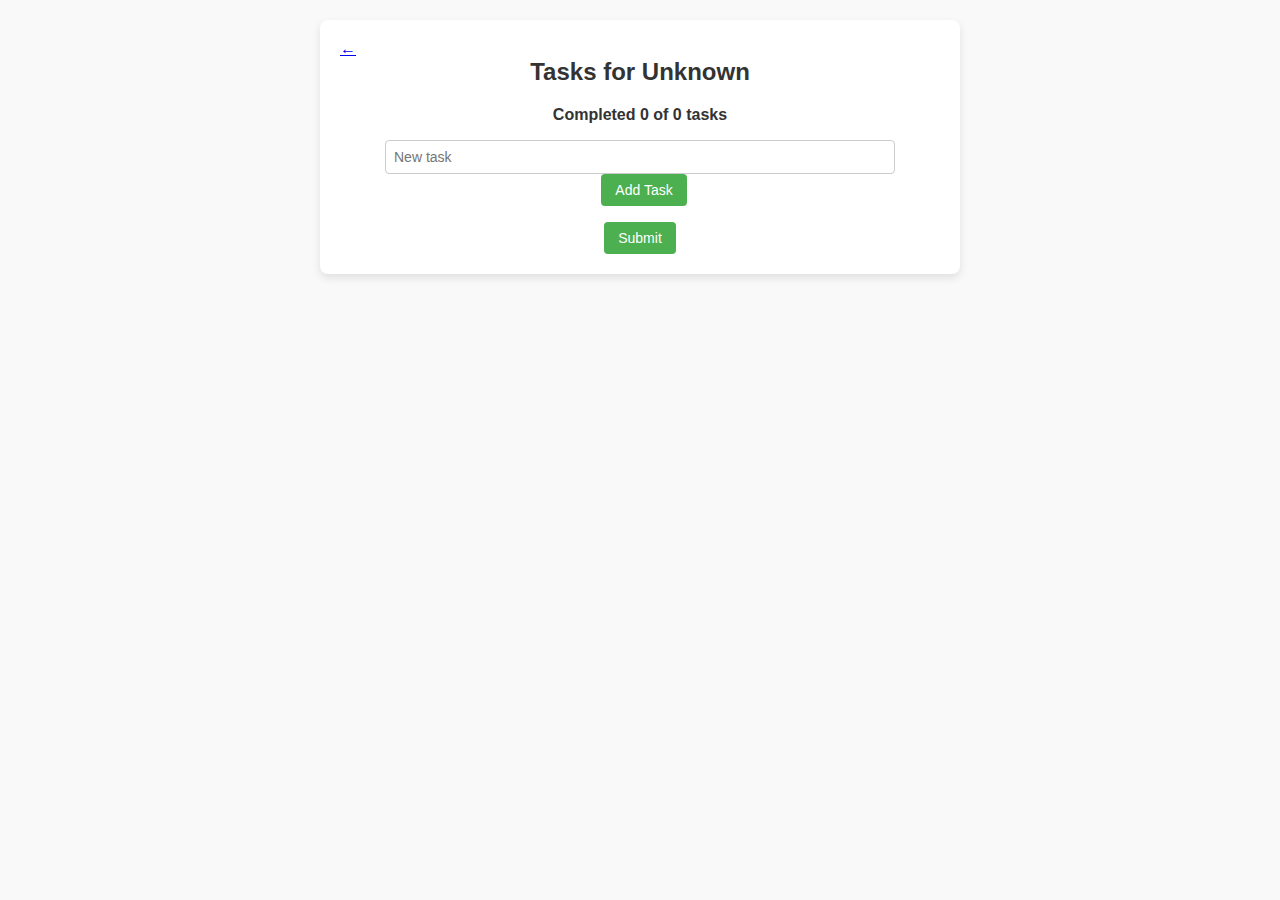
<file: category.html>
<!DOCTYPE html>
<html lang="en">
<head>
  <meta charset="UTF-8" />
  <title>Category Tasks</title>
  <style>
    body {
      font-family: Arial, sans-serif;
      background-color: #f9f9f9;
      margin: 0;
      padding: 20px;
      color: #333;
    }

    .container {
      max-width: 600px;
      margin: 0 auto;
      background: white;
      padding: 20px;
      border-radius: 8px;
      box-shadow: 0 4px 8px rgba(0,0,0,0.1);
    }

    h1, h2 {
      margin-top: 0;
      text-align: center;
    }

    p#taskProgress {
      font-weight: bold;
      text-align: center;
    }

    #taskForm {
      text-align: center;
      margin-top: 15px;
    }

    #taskForm input[type="text"] {
      width: calc(100% - 90px);
      padding: 8px;
      font-size: 14px;
      border: 1px solid #ccc;
      border-radius: 4px;
      box-sizing: border-box;
    }

    #taskForm button {
      margin-left: 8px;
    }

    ul#taskList {
      list-style: none;
      padding-left: 0;
      margin-top: 10px;
    }

    ul#taskList li {
      background: #f0f0f0;
      padding: 10px 12px;
      margin-bottom: 8px;
      border-radius: 5px;
      display: flex;
      align-items: center;
      justify-content: space-between;
    }

    ul#taskList li.done {
      text-decoration: line-through;
      color: gray;
    }

    input[type="checkbox"] {
      margin-right: 10px;
      cursor: pointer;
    }

    ul#taskList li button {
      background-color: #e74c3c;
      margin-left: 10px;
      padding: 4px 8px;
      font-size: 12px;
      border-radius: 3px;
      color: white;
      border: none;
      cursor: pointer;
    }

    ul#taskList li button:hover {
      background-color: #c0392b;
    }

    button {
      background-color: #4caf50;
      border: none;
      color: white;
      padding: 8px 14px;
      border-radius: 4px;
      cursor: pointer;
      font-size: 14px;
      transition: background-color 0.3s ease;
    }

    button:hover {
      background-color: #45a049;
    }

    button:focus {
      outline: none;
    }

    @media (max-width: 480px) {
      .container {
        padding: 15px;
      }

      button {
        font-size: 12px;
        padding: 6px 10px;
      }

      #taskForm input[type="text"] {
        width: 100%;
        margin-bottom: 10px;
      }
      .no-underline {
         text-decoration: none;
         color: inherit;
      }
    }
  </style>
</head>
<body>
  <div class="container">
     <a href="todo.html" class="no-underline" style="display:block; text-align: left;">&#8592;</a>
    <h2 id="categoryTitle"></h2>
    <p id="taskProgress"></p>

    <div id="taskForm">
      <input type="text" id="newTaskInput" placeholder="New task">
      <button onclick="addTask()">Add Task</button>
    </div>

    <ul id="taskList"></ul>

    <div style="text-align: center; margin-top: 15px;">
      <button onclick="submitTasks()">Submit</button>
    </div>
  </div>

  <script>
  const urlParams = new URLSearchParams(window.location.search);
  const category = urlParams.get('name') || "Unknown";
  const storageKey = `tasks_${category}`;
  let tasks = JSON.parse(localStorage.getItem(storageKey)) || [];

  document.getElementById("categoryTitle").textContent = `Tasks for ${category}`;

  function renderTasks() {
    const list = document.getElementById("taskList");
    list.innerHTML = "";
    let completed = 0;

    tasks.forEach((task, index) => {
      const li = document.createElement("li");
      li.className = task.done ? "done" : "";
      li.innerHTML = `
        <input type="checkbox" ${task.done ? "checked" : ""} onchange="toggleDone(${index})">
        ${task.text}
        <button onclick="deleteTask(${index})">Delete</button>
      `;
      if (task.done) completed++;
      list.appendChild(li);
    });

    document.getElementById("taskProgress").textContent =
      `Completed ${completed} of ${tasks.length} tasks`;
  }

  function addTask() {
    const input = document.getElementById("newTaskInput");
    const text = input.value.trim();
    if (!text) return;
    tasks.push({ text, done: false });
    input.value = "";
    saveAndRender();
  }

  function toggleDone(index) {
    tasks[index].done = !tasks[index].done;
    saveAndRender();
  }

  function deleteTask(index) {
    tasks.splice(index, 1);
    saveAndRender();
  }

  function submitTasks() {
    const completed = tasks.filter(t => t.done).length;
    alert(`You completed ${completed} of ${tasks.length} tasks.`);
    window.location.href = "todo.html"; // 👈 Redirect after OK
  }

  function saveAndRender() {
    localStorage.setItem(storageKey, JSON.stringify(tasks));
    renderTasks();
  }

  renderTasks();
</script>

</body>
</html>
</file>
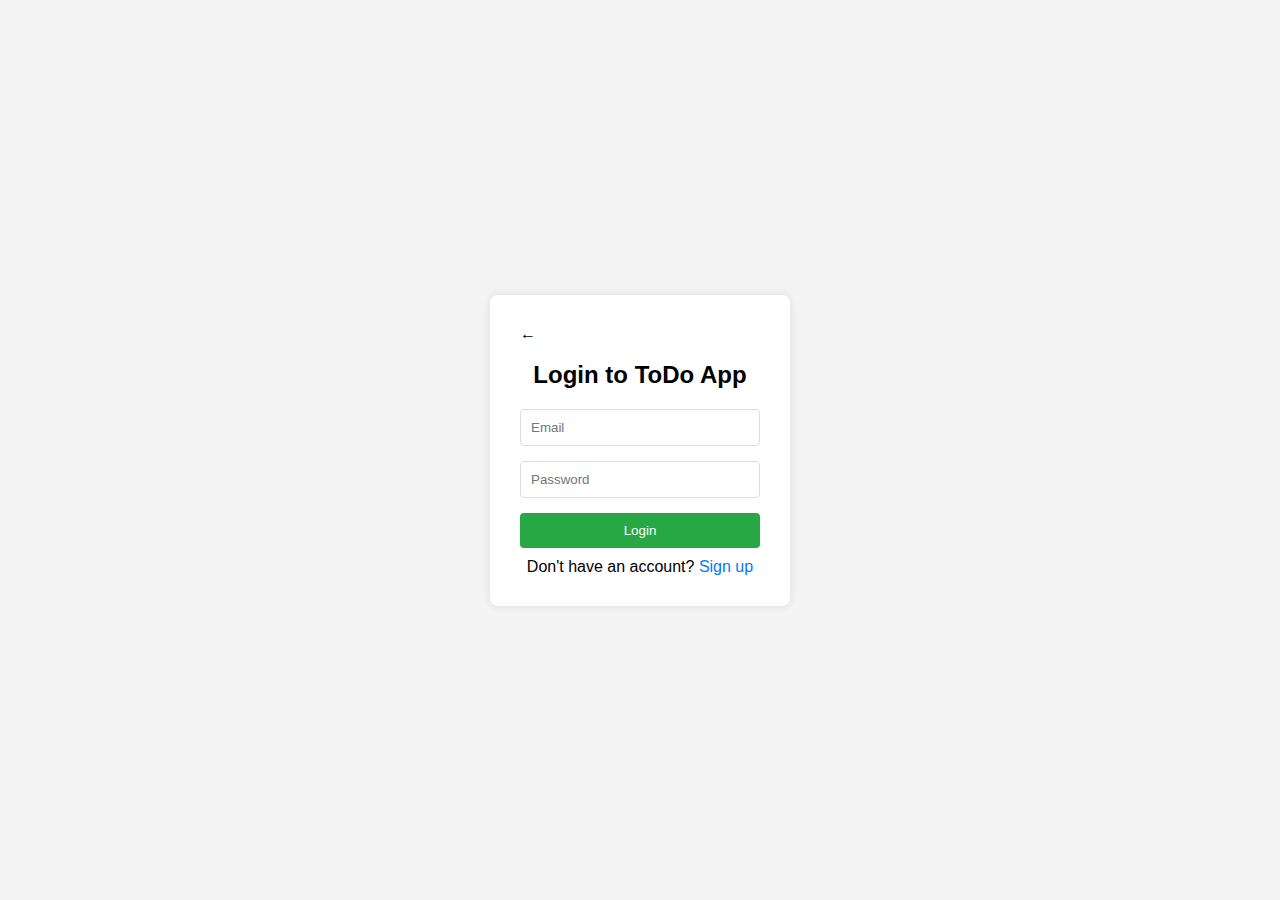
<file: login.html>
<!DOCTYPE html>
<html lang="en">
<head>
  <meta charset="UTF-8" />
  <meta name="viewport" content="width=device-width, initial-scale=1.0" />
  <title>Login - ToDo App</title>
  <link rel="stylesheet" href="style1.css" />
</head>
<body>
  <div class="container">
    <a href="todo.html" class="no-underline" style="display:block; text-align: left;">&#8592;</a><br>
     
    <h2>Login to ToDo App</h2>
    <form action="/login" method="POST">
      <input type="email" name="email" placeholder="Email" required />
      <input type="password" name="password" placeholder="Password" required />
      <button type="submit">Login</button>
      <p>Don't have an account? <a href="signup.html">Sign up</a></p>
    </form>
  </div>
</body>
</html>
</file>
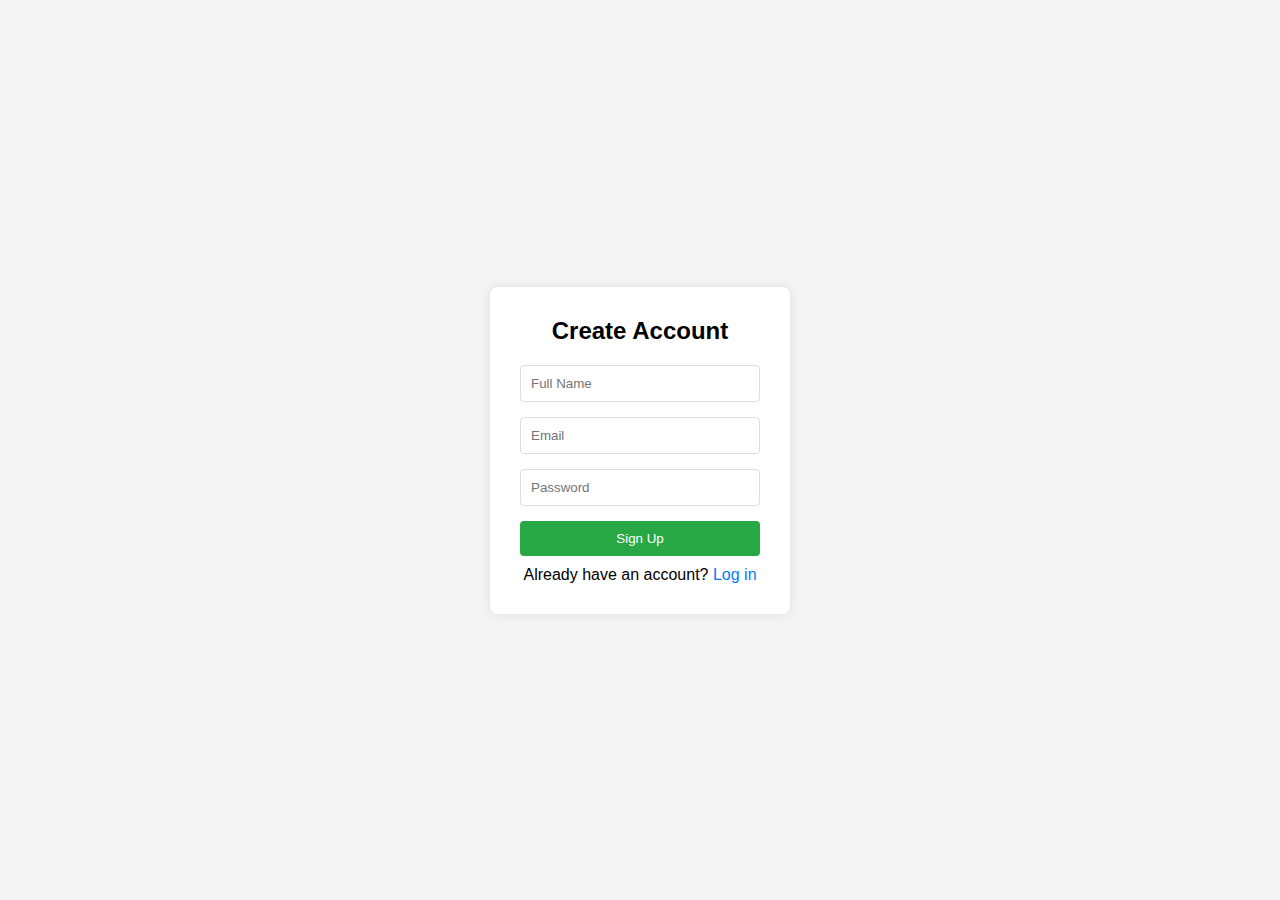
<file: signup.html>
<!DOCTYPE html>
<html lang="en">
<head>
  <meta charset="UTF-8" />
  <meta name="viewport" content="width=device-width, initial-scale=1.0" />
  <title>Sign Up - ToDo App</title>
  <link rel="stylesheet" href="style1.css" />
</head>
<body>
  <div class="container">
    <h2>Create Account</h2>
    <form action="/signup" method="POST">
      <input type="text" name="name" placeholder="Full Name" required />
      <input type="email" name="email" placeholder="Email" required />
      <input type="password" name="password" placeholder="Password" required />
      <button type="submit">Sign Up</button>
      <p>Already have an account? <a href="login.html">Log in</a></p>
    </form>
  </div>
</body>
</html>
</file>
<file: style1.css>
* {
    box-sizing: border-box;
    margin: 0;
    padding: 0;
    font-family: Arial, sans-serif;
  }
  
  body {
    background: #f4f4f4;
    display: flex;
    justify-content: center;
    align-items: center;
    height: 100vh;
  }
  
  .container {
    background: white;
    padding: 30px;
    border-radius: 8px;
    width: 300px;
    box-shadow: 0 0 10px rgba(0,0,0,0.1);
  }
  
  h2 {
    margin-bottom: 20px;
    text-align: center;
  }
  
  form input {
    width: 100%;
    padding: 10px;
    margin-bottom: 15px;
    border: 1px solid #ddd;
    border-radius: 4px;
  }
  
  form button {
    width: 100%;
    padding: 10px;
    background: #28a745;
    color: white;
    border: none;
    border-radius: 4px;
    cursor: pointer;
  }
  
  form button:hover {
    background: #218838;
  }
  
  form p {
    text-align: center;
    margin-top: 10px;
  }
  
  form a {
    color: #007bff;
    text-decoration: none;
  }
  form a:hover {
    text-decoration: underline;
  }
  .no-underline
  {
      text-decoration: none;
      color: black;
  }
</file>
